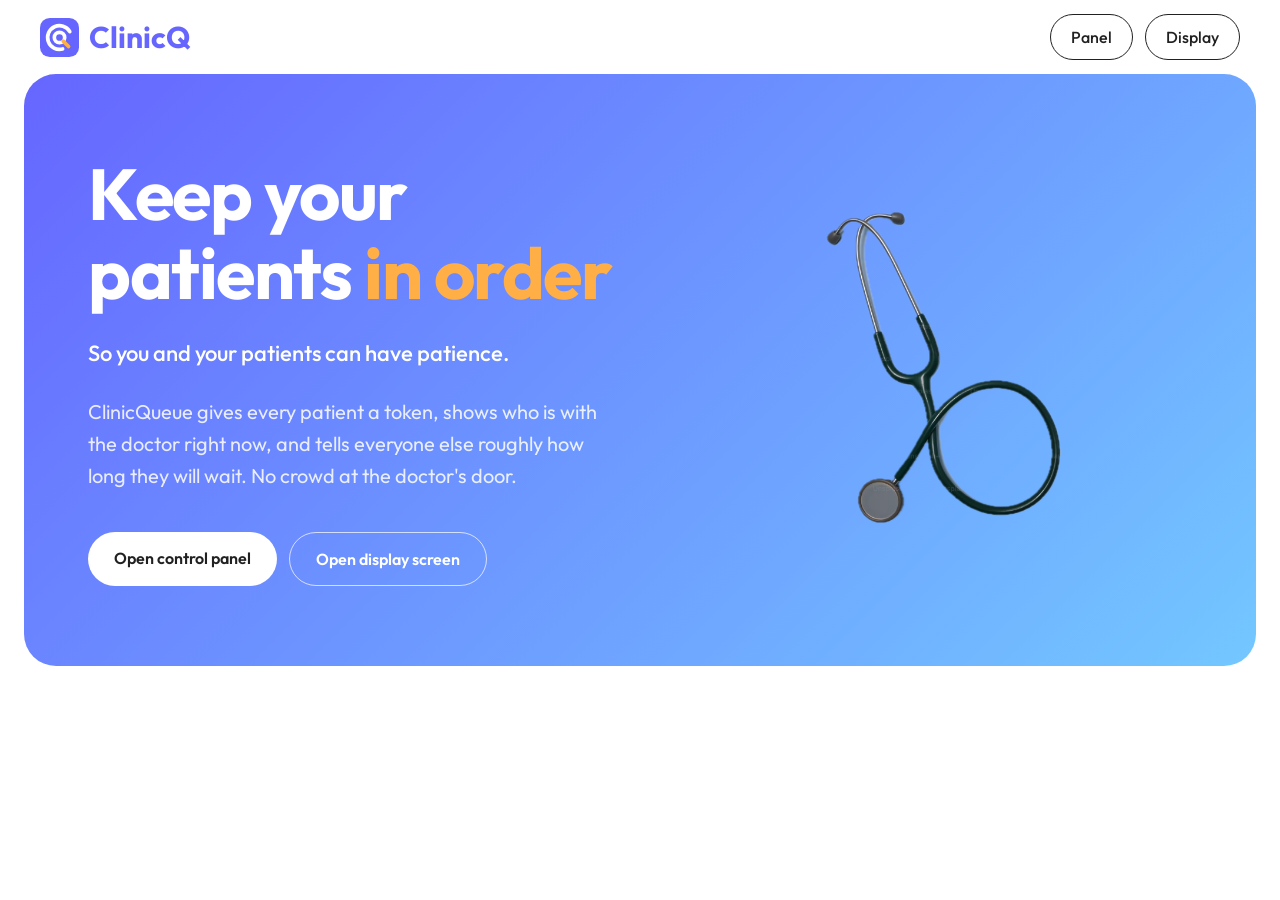
<file: index.html>
<!doctype html>
<html lang="en">
  <head>
    <meta charset="UTF-8" />
    <meta name="viewport" content="width=device-width, initial-scale=1.0" />
    <link rel="icon" href="favicon.ico?v=2" sizes="any" />
    <link
      rel="icon"
      href="images/favicon-32.png?v=2"
      type="image/png"
      sizes="32x32"
    />
    <link
      rel="icon"
      href="images/favicon-192.png?v=2"
      type="image/png"
      sizes="192x192"
    />
    <link rel="icon" href="images/favicon.svg?v=2" type="image/svg+xml" />
    <link rel="apple-touch-icon" href="images/apple-touch-icon.png?v=2" />
    <link rel="manifest" href="site.webmanifest" />
    <meta name="theme-color" content="#6666ff" />
    <title>ClinicQueue</title>
    <link
      href="https://fonts.googleapis.com/css2?family=Outfit:wght@400;500;600;700&display=swap"
      rel="stylesheet"
    />
    <link rel="stylesheet" href="style.css" />
  </head>
  <body>
    <header>
      <nav class="navbar">
        <a href="index.html" class="logo"
          ><img src="images/logo.svg" alt="" />ClinicQ</a
        >
        <div class="nav-right">
          <a href="controlpanel.html" class="nav-btn">Panel</a>
          <a href="display.html" class="nav-btn">Display</a>
        </div>
      </nav>
    </header>

    <main>
      <section class="hero">
        <div class="hero-text">
          <h1>Keep your patients <span class="highlight">in order</span></h1>
          <p class="subheading">So you and your patients can have patience.</p>
          <p class="hero-description">
            ClinicQueue gives every patient a token, shows who is with the
            doctor right now, and tells everyone else roughly how long they will
            wait. No crowd at the doctor's door.
          </p>
          <div class="hero-buttons">
            <a href="controlpanel.html" class="btn btn-primary"
              >Open control panel</a
            >
            <a href="display.html" class="btn btn-secondary"
              >Open display screen</a
            >
          </div>
        </div>
        <div class="hero-image">
          <img src="images/setho.png" alt="sethoscope image" />
        </div>
      </section>
    </main>
  </body>
</html>
</file>
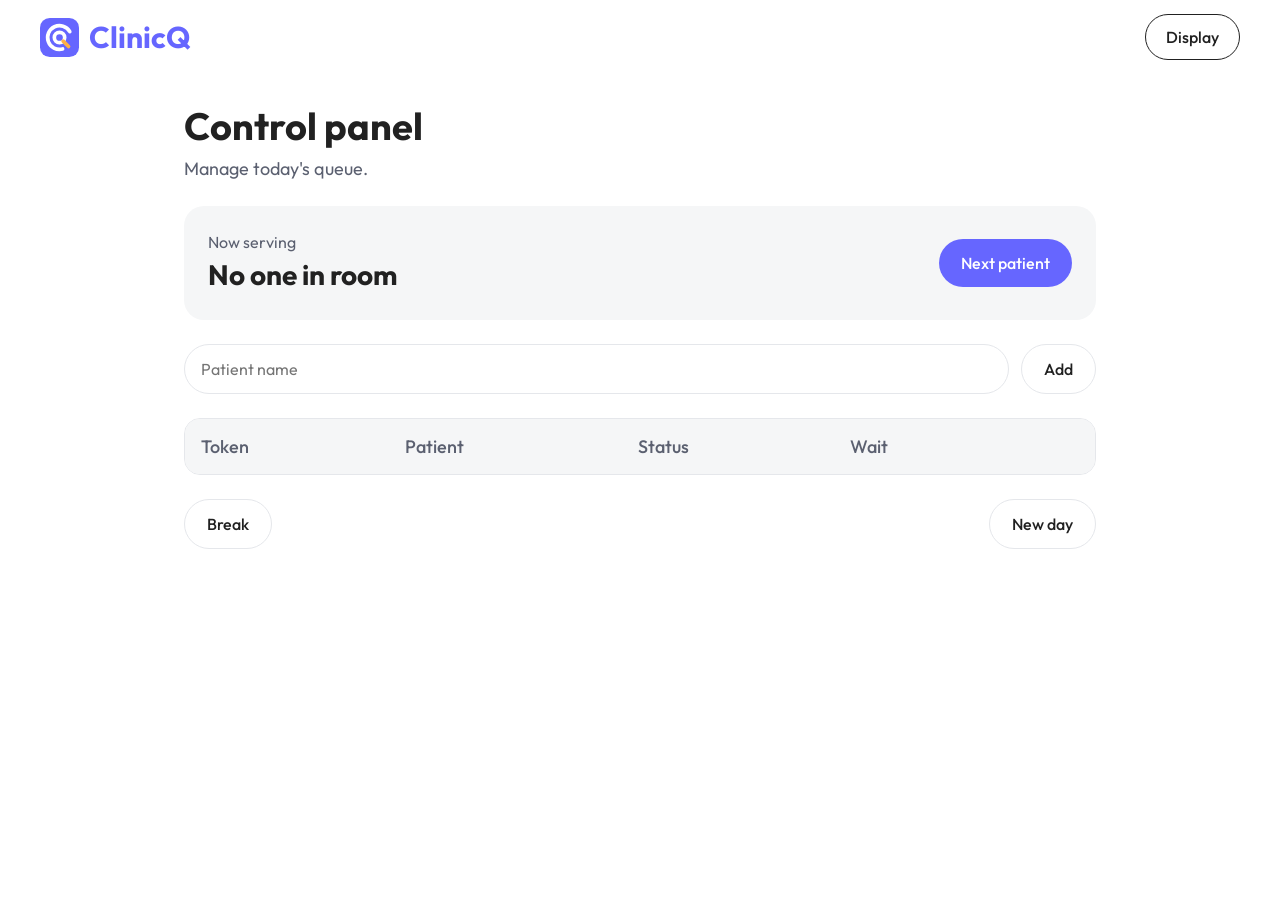
<file: controlpanel.html>
<!doctype html>
<html lang="en">
  <head>
    <meta charset="UTF-8" />
    <meta name="viewport" content="width=device-width, initial-scale=1.0" />
    <link rel="icon" href="favicon.ico?v=2" sizes="any" />
    <link
      rel="icon"
      href="images/favicon-32.png?v=2"
      type="image/png"
      sizes="32x32"
    />
    <link
      rel="icon"
      href="images/favicon-192.png?v=2"
      type="image/png"
      sizes="192x192"
    />
    <link rel="icon" href="images/favicon.svg?v=2" type="image/svg+xml" />
    <link rel="apple-touch-icon" href="images/apple-touch-icon.png?v=2" />
    <link rel="manifest" href="site.webmanifest" />
    <meta name="theme-color" content="#6666ff" />
    <title>Control Panel</title>
    <link
      href="https://fonts.googleapis.com/css2?family=Outfit:wght@400;500;600;700&display=swap"
      rel="stylesheet"
    />
    <link rel="stylesheet" href="style.css" />
  </head>
  <body>
    <header>
      <nav class="navbar">
        <a href="index.html" class="logo"
          ><img src="images/logo.svg" alt="" />ClinicQ</a
        >
        <div class="nav-right">
          <a href="display.html" class="nav-btn">Display</a>
        </div>
      </nav>
    </header>

    <main class="panel">
      <div class="page-header">
        <h1>Control panel</h1>
        <p>Manage today's queue.</p>
      </div>

      <section class="status-card">
        <div>
          <p class="status-label">Now serving</p>
          <h2 id="nowServing">No one in room</h2>
        </div>
        <button id="nextBtn" class="btn btn-primary">Next patient</button>
      </section>

      <div class="add-row">
        <input id="nameInput" type="text" placeholder="Patient name" />
        <button id="addBtn" class="btn btn-secondary">Add</button>
      </div>

      <div class="table-wrap">
        <table class="queue-table">
          <thead>
            <tr>
              <th>Token</th>
              <th>Patient</th>
              <th>Status</th>
              <th>Wait</th>
              <th></th>
            </tr>
          </thead>
          <tbody id="waitingList"></tbody>
        </table>
      </div>

      <div class="bottom-actions">
        <button id="breakBtn" class="btn btn-secondary">Break</button>
        <button id="newDayBtn" class="btn btn-secondary">New day</button>
      </div>
    </main>
    <script src="common.js"></script>
    <script src="script.js"></script>
  </body>
</html>
</file>
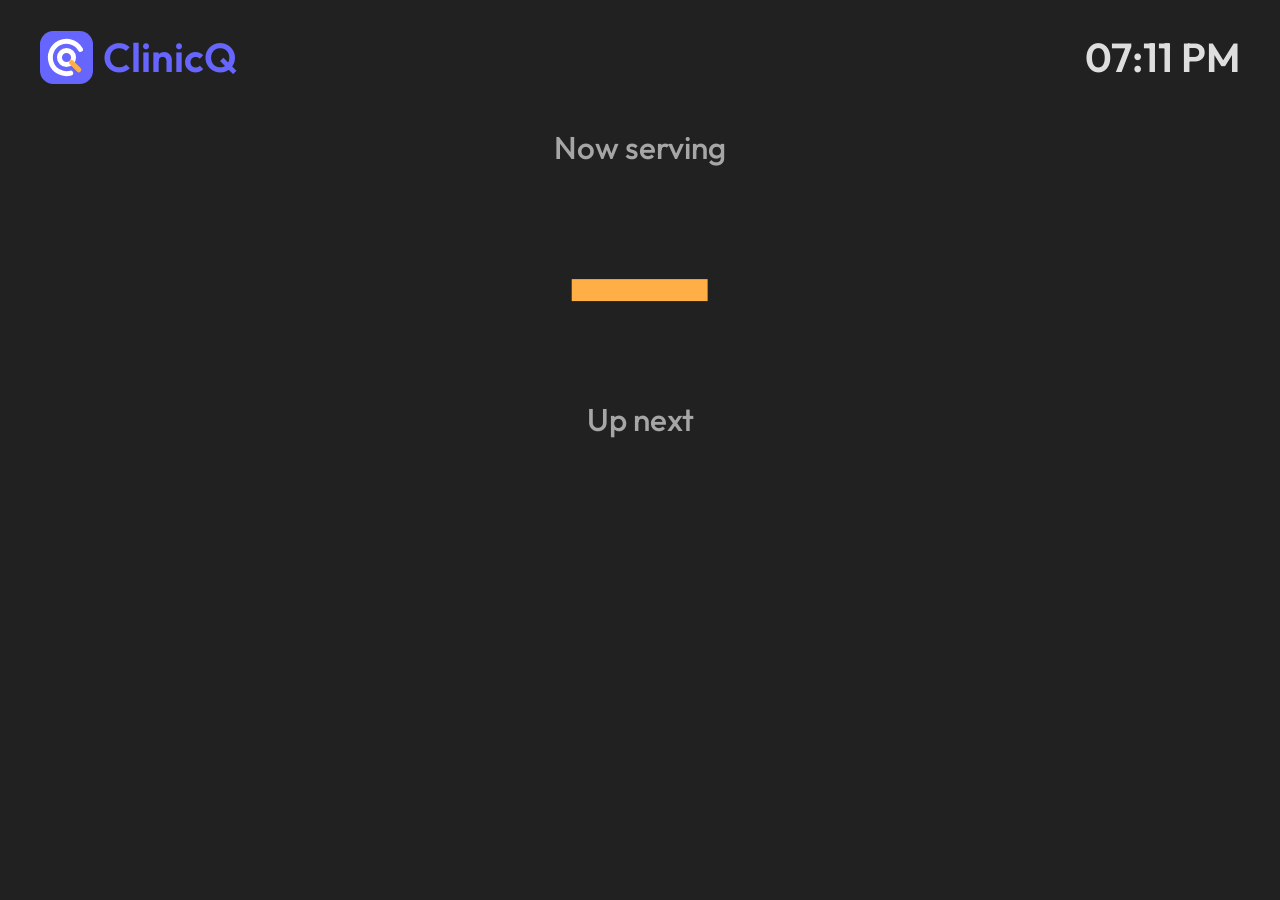
<file: display.html>
<!doctype html>
<html lang="en">
  <head>
    <meta charset="UTF-8" />
    <meta name="viewport" content="width=device-width, initial-scale=1.0" />
    <link rel="icon" href="favicon.ico?v=2" sizes="any" />
    <link
      rel="icon"
      href="images/favicon-32.png?v=2"
      type="image/png"
      sizes="32x32"
    />
    <link
      rel="icon"
      href="images/favicon-192.png?v=2"
      type="image/png"
      sizes="192x192"
    />
    <link rel="icon" href="images/favicon.svg?v=2" type="image/svg+xml" />
    <link rel="apple-touch-icon" href="images/apple-touch-icon.png?v=2" />
    <link rel="manifest" href="site.webmanifest" />
    <meta name="theme-color" content="#6666ff" />
    <title>Display</title>
    <link
      href="https://fonts.googleapis.com/css2?family=Outfit:wght@400;500;600;700&display=swap"
      rel="stylesheet"
    />
    <link rel="stylesheet" href="style.css" />
  </head>
  <body class="display-page">
    <header class="display-top">
      <span class="logo"><img src="images/logo.svg" alt="" />ClinicQ</span>
      <span id="clock" class="clock"></span>
    </header>

    <main class="display-main">
      <p class="display-label">Now serving</p>
      <h1 id="nowToken" class="now-token">—</h1>

      <h2 class="display-label">Up next</h2>
      <ul id="nextList" class="next-list"></ul>
    </main>
  </body>
  <script src="common.js"></script>
  <script src="display.js"></script>
</html>
</file>
<file: style.css>
:root {
  --primary: #6666ff;
  --primary-dark: #4f4fe0;
  --primary-soft: #ecf3fe;
  --sky-blue: #73c7ff;
  --accent: #ffaf45;
  --text: #212121;
  --muted: #5b6070;
  --line: #e5e7eb;
  --card: #f5f6f7;
  --success: #00ab4a;
  --success-soft: #e7f6ec;
  --dark: #212121;
}

* {
  margin: 0;
  box-sizing: border-box;
}

body {
  background: #ffffff;
  color: var(--text);
  font-family: "Outfit", system-ui, sans-serif;
  line-height: 1.5;
}

a {
  text-decoration: none;
  color: inherit;
}

.navbar {
  display: flex;
  justify-content: space-between;
  align-items: center;
  padding: 14px 40px;
}

.logo {
  font-size: 30px;
  font-weight: 700;
  color: var(--primary);
  display: flex;
  align-items: center;
  gap: 10px;
}

.logo img {
  width: 1.3em;
  height: 1.3em;
}

.nav-right {
  display: flex;
  align-items: center;
  gap: 12px;
}

.nav-btn {
  padding: 10px 20px;
  border: 0.5px solid var(--text);
  border-radius: 999px;
  font-weight: 500;
  transition:
    border-color 0.2s,
    color 0.2s,
    background 0.2s;
}

.nav-btn:hover {
  border-color: var(--primary);
  color: var(--primary);
  background: var(--primary-soft);
}

.hero {
  background: linear-gradient(135deg, var(--primary), var(--sky-blue));
  color: #ffffff;
  border-radius: 32px;
  margin: 0 24px 24px;
  min-height: (100vh - 90px);
  padding: 80px 64px;
  display: flex;
  align-items: center;
  gap: 48px;
}

.hero h1 {
  font-size: clamp(40px, 7vw, 72px);
  line-height: 1.1;
  letter-spacing: -0.02em;
  max-width: 600px;
}

.hero-text,
.hero-image {
  flex: 1;
}

.hero-image img {
  width: 100%;
  max-width: 700px;
  display: block;
  margin-left: auto;
}

.highlight {
  color: var(--accent);
}

.hero p {
  font-size: clamp(17px, 2.2vw, 20px);
  color: rgba(255, 255, 255, 0.85);
  line-height: 1.6;
  max-width: 600px;
  margin: 24px 0 0;
}

.hero .subheading {
  font-size: 22px;
  font-weight: 500;
  color: #ffffff;
}

.hero-buttons {
  display: flex;
  flex-wrap: wrap;
  gap: 12px;
  margin-top: 40px;
}

.hero .btn {
  display: inline-block;
  padding: 14px 26px;
  border-radius: 999px;
  font-weight: 600;
  transition: background 0.2s;
}

.hero .btn-primary {
  background: #ffffff;
  color: var(--text);
}

.hero .btn-primary:hover {
  background: var(--primary-soft);
}

.hero .btn-secondary {
  background: transparent;
  color: #ffffff;
  border: 1.5px solid rgba(255, 255, 255, 0.7);
}

.hero .btn-secondary:hover {
  background: rgba(255, 255, 255, 0.15);
}

.panel {
  max-width: 960px;
  margin: 0 auto;
  padding: 24px;
}

.page-header {
  margin-bottom: 24px;
}

.page-header h1 {
  font-size: 38px;
}

.page-header p {
  font-size: 18px;
  color: var(--muted);
}

.status-card {
  background: var(--card);
  border-radius: 20px;
  padding: 24px;
  display: flex;
  justify-content: space-between;
  align-items: center;
  margin-bottom: 24px;
}

.status-label {
  font-size: 16px;
  color: var(--muted);
}

#nowServing {
  font-size: 28px;
}

.add-row {
  display: flex;
  gap: 12px;
  margin-bottom: 24px;
}

#nameInput {
  flex: 1;
  padding: 12px 16px;
  min-width: 0;
  border: 1.5px solid var(--line);
  border-radius: 999px;
  font: inherit;
}

#nameInput:focus {
  outline: none;
  border-color: var(--primary);
}

.panel .btn {
  border: none;
  border-radius: 999px;
  padding: 12px 22px;
  font: inherit;
  font-weight: 500;
  cursor: pointer;
}

.panel .btn-primary {
  background: var(--primary);
  color: #ffffff;
}

.panel .btn-primary:hover {
  background: var(--primary-dark);
}

.panel .btn-secondary {
  background: #ffffff;
  color: var(--text);
  border: 1.5px solid var(--line);
  flex-shrink: 0;
}

.panel .btn-secondary:hover {
  border-color: var(--primary);
  color: var(--primary);
}

.panel .btn:disabled {
  opacity: 0.4;
  cursor: not-allowed;
}

/* .add-row .btn {
    flex-shrink: 0;
} */

.table-wrap {
  overflow-x: auto;
  border: 1px solid var(--line);
  border-radius: 16px;
  margin-bottom: 24px;
}

.queue-table {
  width: 100%;
  border-collapse: collapse;
}

.queue-table th,
.queue-table td {
  padding: 14px 16px;
  text-align: left;
  white-space: nowrap;
}

.queue-table th {
  font-size: 18px;
  background: var(--card);
  color: var(--muted);
  font-weight: 500;
}

.queue-table td {
  border-top: 1px solid var(--line);
}

.finished td {
  color: var(--muted);
}

.badge {
  display: inline-block;
  padding: 4px 12px;
  border-radius: 999px;
  font-size: 16px;
  font-weight: 500;
  text-transform: capitalize;
}

.badge-waiting {
  background: var(--primary-soft);
  color: var(--primary);
}

.badge-in-room {
  background: var(--primary);
  color: #ffffff;
}

.badge-done {
  background: var(--success-soft);
  color: var(--success);
}

.badge-skipped {
  background: var(--card);
  color: var(--muted);
}

.skip-btn {
  font: inherit;
  background: #ffffff;
  border: 1.5px solid var(--line);
  border-radius: 999px;
  padding: 6px 14px;
  cursor: pointer;
}

.skip-btn:hover {
  border-color: var(--primary);
  color: var(--primary);
}

.bottom-actions {
  display: flex;
  justify-content: space-between;
}

.display-page {
  background: var(--dark);
  color: #ffffff;
  min-height: 100vh;
}

.display-top {
  display: flex;
  justify-content: space-between;
  align-items: center;
  padding: 3vh 40px;
}

.display-top .logo,
.clock {
  font-size: clamp(18px, min(4.5vh, 6vw), 48px);
  font-weight: 600;
}

.clock {
  color: rgba(255, 255, 255, 0.85);
}

.display-main {
  max-width: 900px;
  margin: 0 auto;
  padding: 1vh 40px;
  text-align: center;
}

.display-label {
  font-size: clamp(16px, min(3.5vh, 5vw), 40px);
  font-weight: 500;
  color: rgba(255, 255, 255, 0.6);
}

.now-token {
  font-size: clamp(48px, min(20vh, 22vw), 220px);
  line-height: 1;
  color: var(--accent);
  margin: 1vh 0 4vh;
}

.now-token.on-break {
  font-size: clamp(28px, min(9vh, 9vw), 108px);
}

.next-list {
  list-style: none;
  padding: 0;
  display: flex;
  flex-direction: column;
  gap: 1.2vh;
  margin-top: 1.5vh;
}

.next-list li {
  display: flex;
  justify-content: space-between;
  align-items: center;
  background: rgba(255, 255, 255, 0.06);
  border-radius: 16px;
  padding: 1.6vh 28px;
  font-size: clamp(16px, min(3.8vh, 5vw), 40px);
  font-weight: 600;
}

.next-time {
  color: rgba(255, 255, 255, 0.7);
  font-weight: 500;
}

@media (max-width: 600px) {
  .navbar {
    padding: 16px 20px;
  }

  .logo {
    font-size: 30px;
  }

  .nav-right {
    gap: 6px;
  }

  .nav-btn {
    padding: 8px 16px;
  }

  .nav-links a {
    padding: 8px 10px;
    font-size: 15px;
  }

  .hero {
    flex-direction: column;
    margin: 12px;
    padding: 48px 24px;
  }

  .hero .btn {
    width: 100%;
    text-align: center;
  }

  .status-card {
    flex-direction: column;
    align-items: stretch;
    gap: 16px;
  }

  .panel {
    padding: 16px;
  }

  .page-header h1 {
    font-size: 34px;
  }

  .queue-table th,
  .queue-table td {
    padding: 12px;
  }

  .display-top {
    padding: 3vh 20px;
  }

  .display-main {
    padding: 1vh 16px;
  }

  .next-list li {
    padding: 1.6vh 18px;
  }
}
</file>
